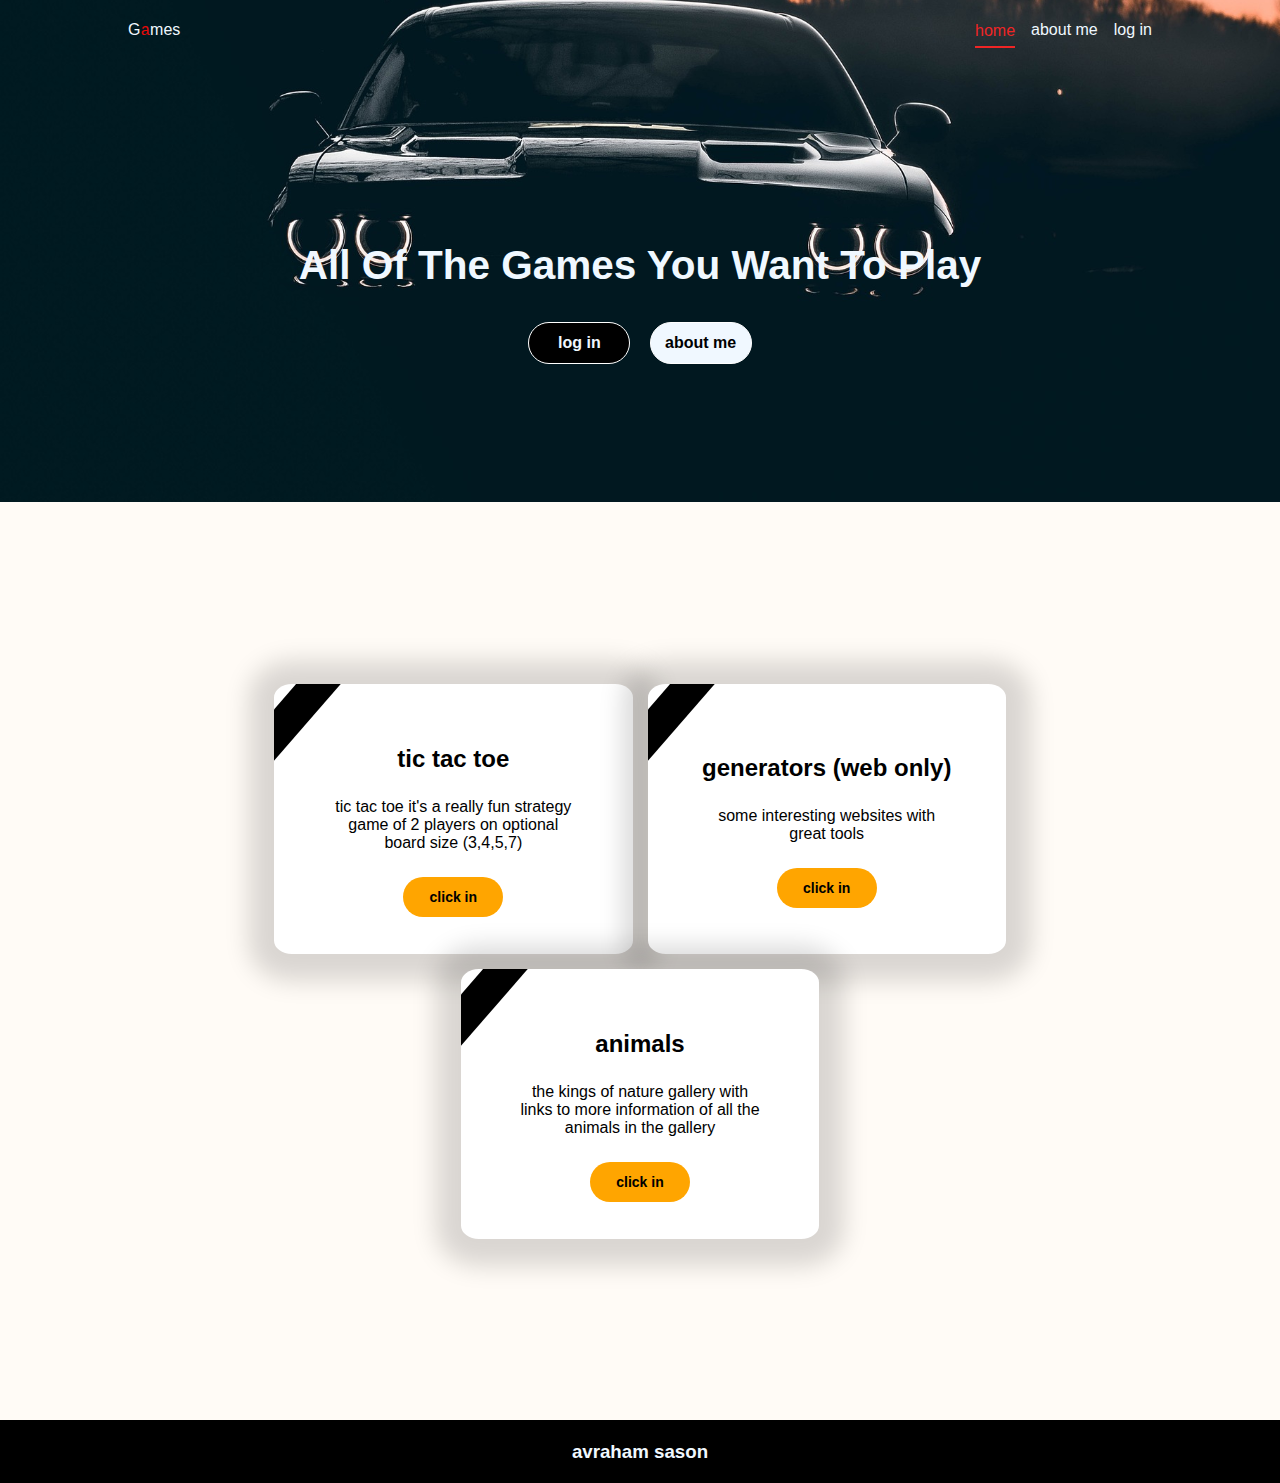
<file: index.html>
<!DOCTYPE html>
<html lang="en">
  <head>
    <meta charset="UTF-8" />
    <meta http-equiv="X-UA-Compatible" content="IE=edge" />
    <meta name="viewport" content="width=device-width, initial-scale=1.0" />
    <title>games avi</title>
    <link rel="stylesheet" href="css/home.css" />
    <link rel="shortcut icon" href="images/aviIcon.JPG" type="image/x-icon">
  </head>
  
  <body style="background-image: url(images/srt.jpg);">
    <div></div>
    <header class="container-floyd">
      <div class="container">
        <div class="logo center">
          <a href="index.html">G<samp id="gameLink">a</samp>mes</a>
        </div>
        <nav class="center">
          <a id="homeLink" href="index.html">home</a>
          <a href="html/about.html">about me</a>
          <a href="html/login.html">log in</a>
        </nav>
      </div>
    </header>
    <div class="strip center container-floyd">
      <div class="container">
        <h2>All Of The Games You Want To Play</h2>
        <div class="center" id="buttonDiv">
          <a class="center" href="html/login.html" id="but1">log in</a>
          <a class="center" href="html/about.html" id="but2">about me</a>
        </div>
      </div>
    </div>
    <main class="container-floyd center">
      <div class="container center">
        <!-- <div class="item center">
          <div class="strech"></div>
          <h2>tic tac toe v1</h2>
          <p>tic tac toe it's a really fun strategy game of 2 players on 3x3 board size</p>
          <a class="center" target="_blank" href="oxo_v1/oxo_v1.html">click in</a>
        </div> -->
        <div class="item center">
          <div class="strech"></div>
          <h2>tic tac toe</h2>
          <p>tic tac toe it's a really fun strategy game of 2 players on optional board size (3,4,5,7)</p>
          <a class="center" target="_blank" href="oxo_v2/index.html">click in</a>
        </div>
        <div class="item center">
          <div class="strech"></div>
          <h2>generators (web only)</h2>
          <p>some interesting websites with great tools </p>
          <a class="center" target="_blank" href="html/generators.html">click in</a>
        </div>
        <div class="item center">
          <div class="strech"></div>
          <h2>animals</h2>
          <p>the kings of nature gallery with links to more information of all the animals in the gallery</p>
          <a class="center" target="_blank" href="html/animals.html">click in</a>
        </div>
      </div>
    </main>
    <footer class="container-floyd center">
      <h3>avraham sason</h3>
    </footer>
  </body>
</html>
</file>
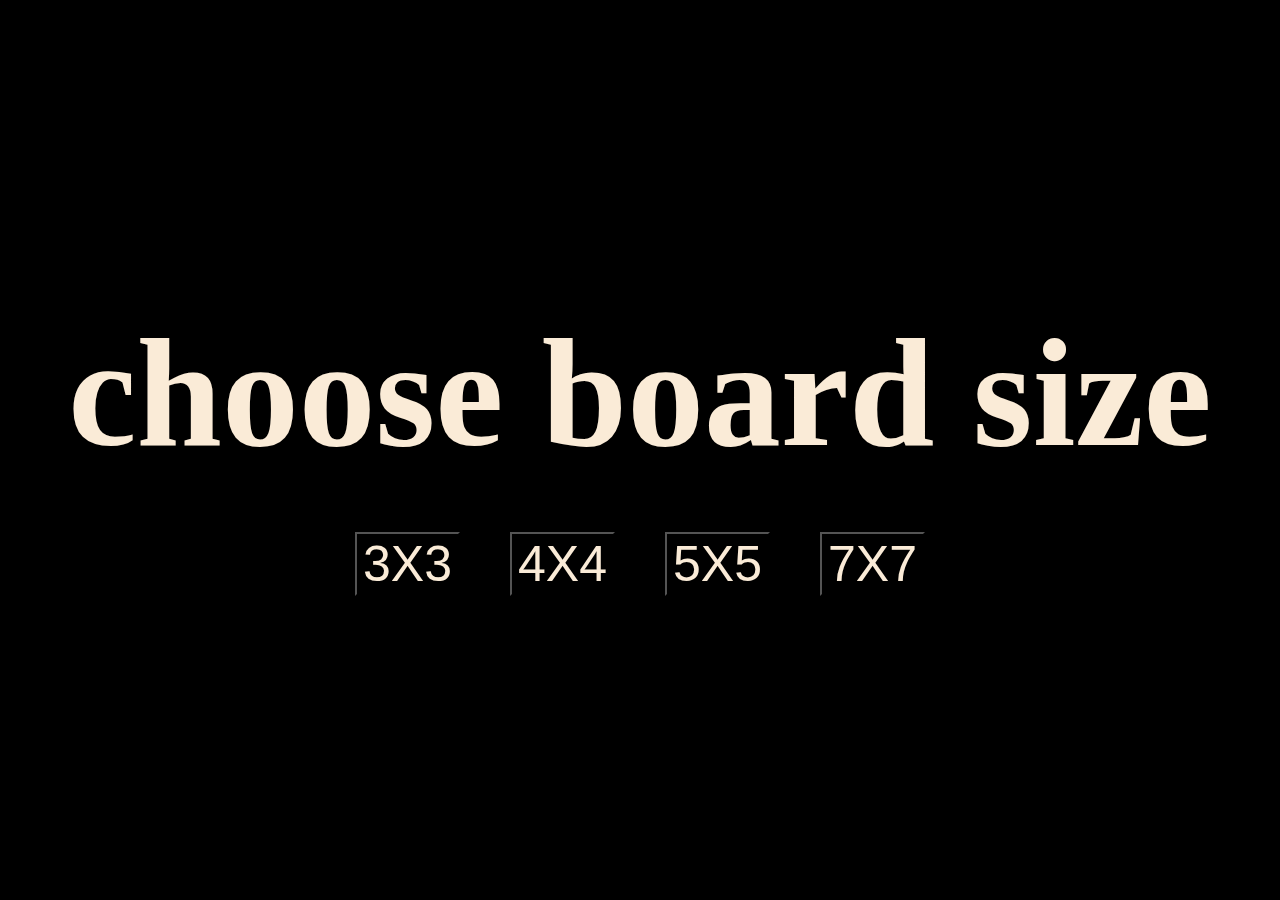
<file: oxo_v2/index.html>
<!DOCTYPE html>
<html lang="en">
<head>
    <meta charset="UTF-8">
    <meta http-equiv="X-UA-Compatible" content="IE=edge">
    <meta name="viewport" content="width=device-width, initial-scale=1.0">
    <title>OXO-v2</title>
    <link rel="shortcut icon" href="../images/icon.JPG" type="image/x-icon">
    <link rel="stylesheet" href="oxo_v_2.css">
</head>
<body>
    <script src="oxo_v_2.js"></script>
    <script src="timer.js"></script>
</body>
</body>
</html>
</file>
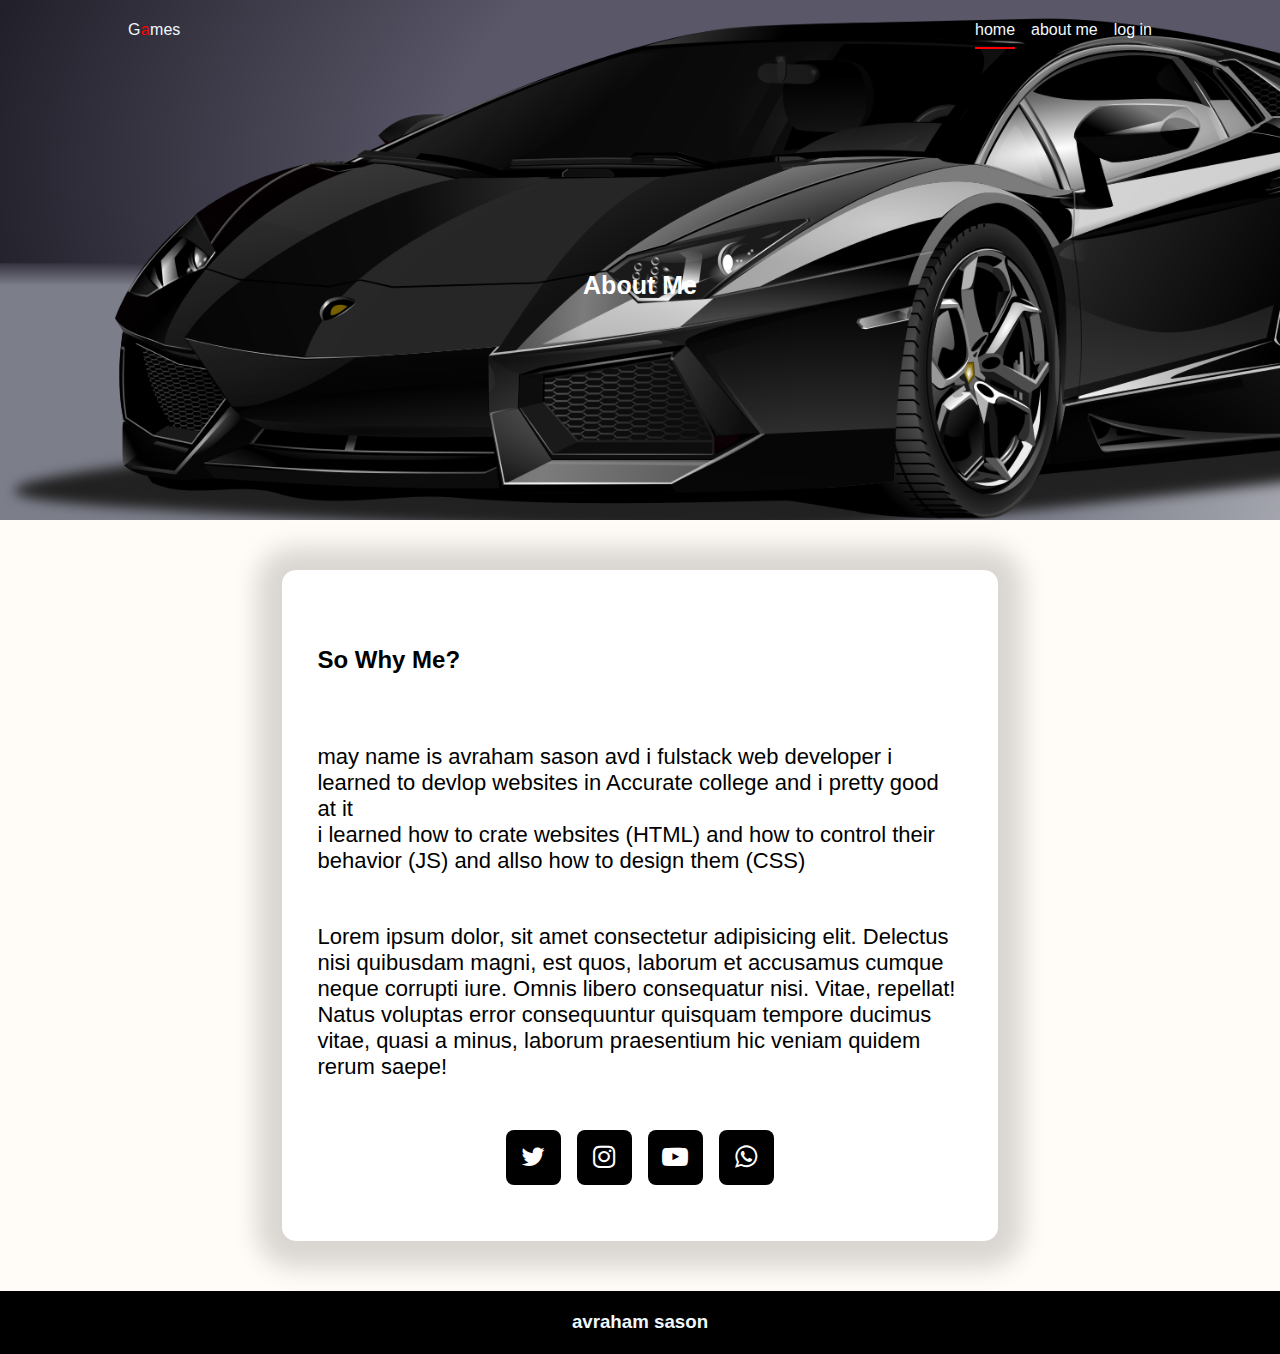
<file: html/about.html>
<!DOCTYPE html>
<html lang="en">
  <head>
    <meta charset="UTF-8" />
    <meta http-equiv="X-UA-Compatible" content="IE=edge" />
    <meta name="viewport" content="width=device-width, initial-scale=1.0" />
    <title>about Me</title>
    <link rel="shortcut icon" href="../images/aviIcon.JPG" type="image/x-icon">
    <link
      rel="stylesheet"
      href="https://cdnjs.cloudflare.com/ajax/libs/font-awesome/4.7.0/css/font-awesome.min.css"
    />
    <link rel="stylesheet" href="../css/about us.css" />
  </head>
  <body style="background-image: url(../images/lambo.png)">
    <header class="container-floyd">
      <div class="container">
        <div class="logo center">
          <a href="../index.html">G<samp id="gameLink">a</samp>mes</a>
        </div>
        <nav class="center">
          <a id="homeLink" href="../index.html">home</a>
          <a href="../html/about.html">about me</a>
          <a href="../html/login.html">log in</a>
        </nav>
      </div>
    </header>
    <div class="strip center container-floyd">
      <div class="container">
        <h2>About Me</h2>
      </div>
    </div>
    <main class="container-floyd center">
      <div class="container center">
        <div class="item center">
          <h2>So Why Me?</h2>
          <span>
            may name is avraham sason avd i fulstack web developer i learned to
            devlop websites in Accurate college and i pretty good at it <br />
            i learned how to crate websites (HTML) and how to control their
            behavior (JS) and allso how to design them (CSS)
          </span>
          <span>
            Lorem ipsum dolor, sit amet consectetur adipisicing elit. Delectus
            nisi quibusdam magni, est quos, laborum et accusamus cumque neque
            corrupti iure. Omnis libero consequatur nisi. Vitae, repellat! Natus
            voluptas error consequuntur quisquam tempore ducimus vitae, quasi a
            minus, laborum praesentium hic veniam quidem rerum saepe!
          </span>
          <div id="logos" class="center">
            <div class="center">
              <a target="_blank" href="https://twitter.com/"><i class="fa fa-twitter" aria-hidden="true"></i></a>
            </div>
            <div class="center">
              <a target="_blank" href="https://www.instagram.com/avrhahm_sason12/"
                ><i class="fa fa-instagram" aria-hidden="true"></i
              ></a>
            </div>
            <div class="center">
              <a target="_blank" href="https://www.youtube.com/"
                ><i class="fa fa-youtube-play" aria-hidden="true"></i
              ></a>
            </div>
            <div class="center">
              <a target="_blank" href="https://web.whatsapp.com/"><i class="fa fa-whatsapp" aria-hidden="true"></i></a>
            </div>
          </div>
        </div>
      </div>
    </main>
    <footer class="container-floyd center">
      <h3>avraham sason</h3>
    </footer>
  </body>
</html>
</file>
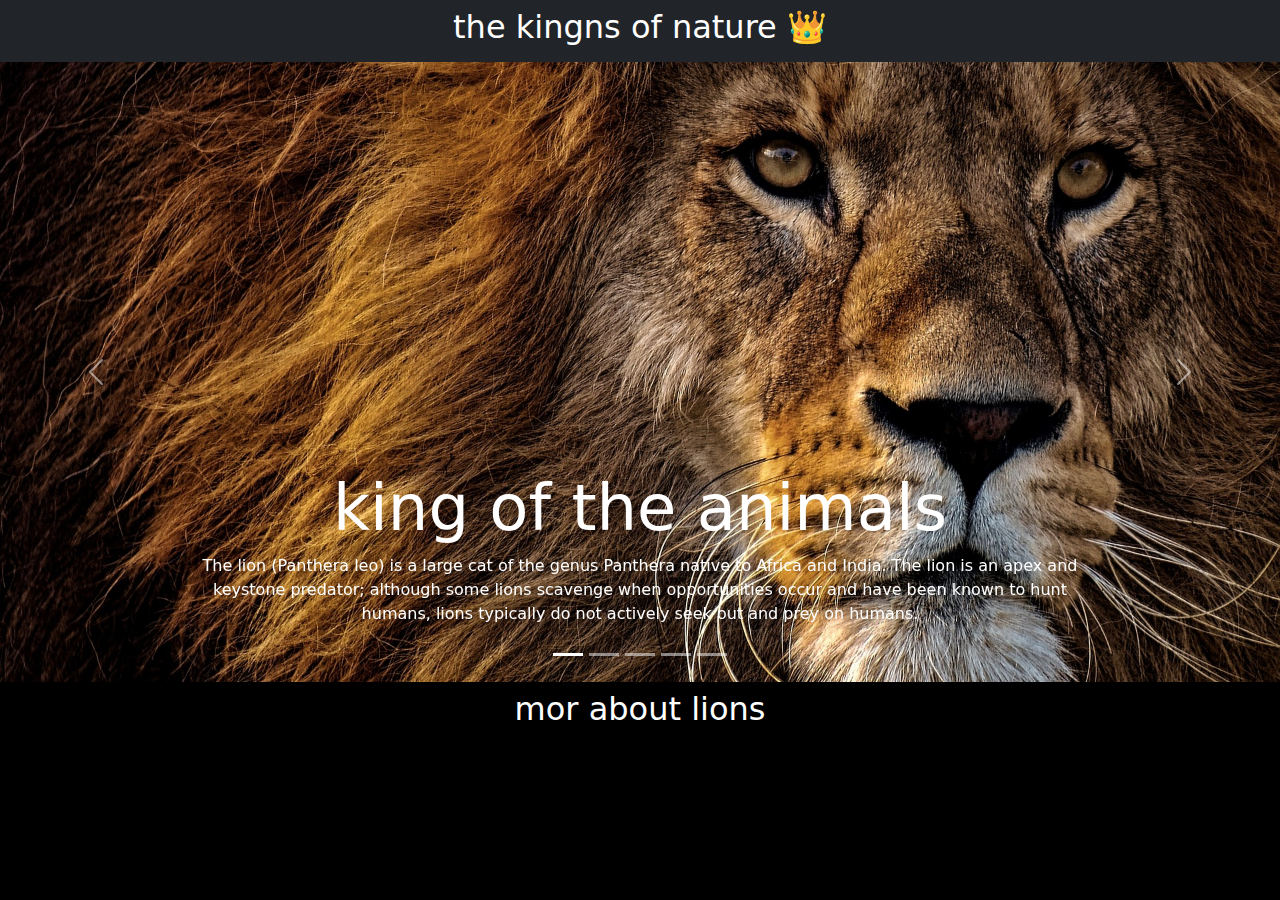
<file: html/animals.html>
<!DOCTYPE html>
<html lang="en">
  <head>
    <meta charset="UTF-8" />
    <meta http-equiv="X-UA-Compatible" content="IE=edge" />
    <meta name="viewport" content="width=device-width, initial-scale=1.0" />
    <title>animals</title>
    <link rel="shortcut icon" href="../images/favicon-32x32.png" type="image/x-icon">
    <link rel="stylesheet" href="../css/bootstrap.min.css" />
    <link
      rel="stylesheet"
      href="https://cdnjs.cloudflare.com/ajax/libs/font-awesome/4.7.0/css/font-awesome.min.css"
    />
    <link rel="stylesheet" href="../css/animals.css" />
  </head>
  <body>
    <header class="container-fluid bg-dark text-white p-2 text-center">
      <div class="container">
        <h2>the kingns of nature 👑</h2>
      </div>
    </header>
    <div class="strip container-fluid bg-info p-0">
      <div id="carouselExampleCaptions" class="carousel slide">
        <div class="carousel-indicators">
          <button
            type="button"
            data-bs-target="#carouselExampleCaptions"
            data-bs-slide-to="0"
            class="active"
            aria-current="true"
            aria-label="Slide 1"
          ></button>
          <button
            type="button"
            data-bs-target="#carouselExampleCaptions"
            data-bs-slide-to="1"
            aria-label="Slide 2"
          ></button>
          <button
            type="button"
            data-bs-target="#carouselExampleCaptions"
            data-bs-slide-to="2"
            aria-label="Slide 3"
          ></button>
          <button
            type="button"
            data-bs-target="#carouselExampleCaptions"
            data-bs-slide-to="3"
            aria-label="Slide 4"
          ></button>
          <button
            type="button"
            data-bs-target="#carouselExampleCaptions"
            data-bs-slide-to="4"
            aria-label="Slide 5"
          ></button>
        </div>
        <div class="carousel-inner">
          <div class="carousel-item active">
            <div
              class="carousel-bg"
              style="background-image: url(../images/lione.jpg)"
            ></div>
            <div class="carousel-caption d-none d-md-block">
              <h5>king of the animals</h5>
              <p>
                The lion (Panthera leo) is a large cat of the genus Panthera
                native to Africa and India. The lion is an apex and keystone
                predator; although some lions scavenge when opportunities occur
                and have been known to hunt humans, lions typically do not
                actively seek out and prey on humans.
              </p>
            </div>
          </div>
          <div class="carousel-item">
            <div
              class="carousel-bg"
              style="background-image: url(../images/eagle.jpg)"
            ></div>
            <div class="carousel-caption d-none d-md-block">
              <h5>king of the skys</h5>
              <p>
                eagle is the common name for many large birds of prey of the
                family Accipitridae. Eagles belong to several groups of genera,
                some of which are closely related. Most of the 68 species of
                eagles are from Eurasia and Africa.
              </p>
            </div>
          </div>
          <div class="carousel-item">
            <div
              class="carousel-bg"
              style="background-image: url(../images/tiger.jpg)"
            ></div>
            <div class="carousel-caption d-none d-md-block">
              <h5>king of the jungle</h5>
              <p>
                The tiger (Panthera tigris) is the largest living cat species
                and a member of the genus Panthera. It is most recognisable for
                its dark vertical stripes on orange fur with a white underside.
                An apex predator, it primarily preys on ungulates, such as deer
                and wild boar.
              </p>
            </div>
          </div>
          <div class="carousel-item">
            <div
              class="carousel-bg text-black"
              style="background-image: url(../images/snow_baer.jpg)"
            ></div>
            <div class="carousel-caption d-none d-md-block text-black">
              <h5>king of the snow</h5>
              <p>
                The snow bear (Ursus maritimus) is a hypercarnivorous species of
                bear. Its native range lies largely within the Arctic Circle,
                encompassing the Arctic Ocean and its surrounding seas and
                landmasses, which includes the northernmost regions of North
                America and Eurasia.
              </p>
            </div>
          </div>
          <div class="carousel-item">
            <div
              class="carousel-bg"
              style="background-image: url(../images/shark.jpg)"
            ></div>
            <div class="carousel-caption d-none d-md-block">
              <h5>king of the sea</h5>
              <p>
                sharks are a group of elasmobranch fish characterized by a
                cartilaginous skeleton, five to seven gill slits on the sides of
                the head, and pectoral fins that are not fused to the head.
                Modern sharks are classified within the clade Selachimorpha (or
                Selachii) and are the sister group to the Batoidea
              </p>
            </div>
          </div>
        </div>
        <button
          id="prev_but"
          class="carousel-control-prev"
          type="button"
          data-bs-target="#carouselExampleCaptions"
          data-bs-slide="prev"
        >
          <span class="carousel-control-prev-icon" aria-hidden="true"></span>
          <span class="visually-hidden">Previous</span>
        </button>
        <button
          id="next_but"
          class="carousel-control-next"
          type="button"
          data-bs-target="#carouselExampleCaptions"
          data-bs-slide="next"
        >
          <span class="carousel-control-next-icon" aria-hidden="true"></span>
          <span class="visually-hidden">Next</span>
        </button>
      </div>
    </div>
    <footer class="container-fluid p-2 d-flex justify-content-center">
      <div class="d-flex justify-content-center">
        <h2><a target="_blank" id="a1" href=""></a></h2>
      </div>
    </footer>
    <script
      src="https://cdn.jsdelivr.net/npm/bootstrap@5.3.0-alpha3/dist/js/bootstrap.bundle.min.js"
      integrity="sha384-ENjdO4Dr2bkBIFxQpeoTz1HIcje39Wm4jDKdf19U8gI4ddQ3GYNS7NTKfAdVQSZe"
      crossorigin="anonymous"
    ></script>
    <script src="../js/animals.js"></script>
  </body>
</html>
</file>
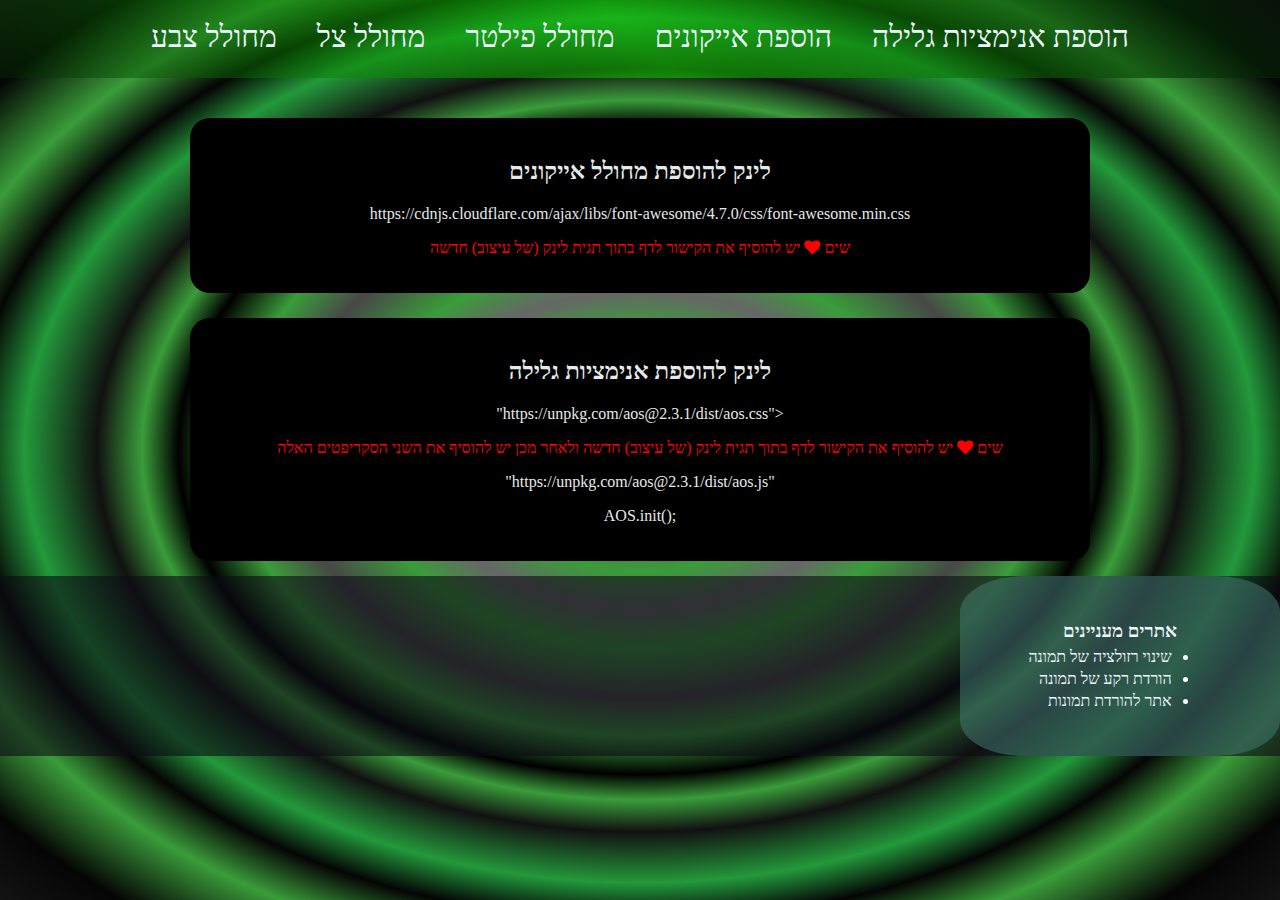
<file: html/generators.html>
<!DOCTYPE html>
<html lang="en">
<head>
    <meta charset="UTF-8">
    <meta http-equiv="X-UA-Compatible" content="IE=edge">
    <meta name="viewport" content="width=device-width, initial-scale=1.0">
    <title>מחוללים</title>
    <link rel="stylesheet" href="https://cdnjs.cloudflare.com/ajax/libs/font-awesome/4.7.0/css/font-awesome.min.css">
    <link rel="stylesheet" href="https://unpkg.com/aos@2.3.1/dist/aos.css">
    <link rel="stylesheet" href="../css/generators.css" /> 
    <link rel="shortcut icon" href="../images/aviIcon.JPG" type="image/x-icon">
  </head>
  <body>
    <header class="container-floyd center">
      <div>
        <nav>
          <a
            target="_blank"
            href="https://www.cssmatic.com/gradient-generator#'\-moz\-linear\-gradient\%28left\%2C\
            %20rgba\%28248\%2C80\%2C50\%2C1\%29\%200\%25\%2C\%20rgba\%28241\%2C111\%2C92\%2C1\%29\%2050\
            %25\%2C\%20rgba\%28246\%2C41\%2C12\%2C1\%29\%2051\%25\%2C\%20rgba\%28240\%2C47\%2C23\%2C1\%29\
            %2071\%25\%2C\%20rgba\%28231\%2C56\%2C39\%2C1\%29\%20100\%25\%29\%3B'"
            >מחולל צבע</a
          >
          <a
            target="_blank"
            href="https://html-css-js.com/css/generator/text-shadow/"
            >מחולל צל</a
          >
          <a target="_blank" href="https://angrytools.com/css-generator/filter/"
            >מחולל פילטר</a
          >
          <a target="_blank" href="https://fontawesome.com/v4/icons/"
          >הוספת אייקונים</a>
          <a target="_blank" href="https://michalsnik.github.io/aos/"
          >הוספת אנימציות גלילה</a>
        </nav>
      </div>
    </header>
    <main class="container-floyd center">
      <div class="container">
        <div class="box"data-aos="fade-right" data-aos-duration="1500">
          <h2>לינק להוספת מחולל אייקונים</h2>
          <p>https://cdnjs.cloudflare.com/ajax/libs/font-awesome/4.7.0/css/font-awesome.min.css
          </p>
          <p>שים <i class="fa fa-heart" aria-hidden="true"></i> יש להוסיף את הקישור לדף בתוך תגית לינק (של עיצוב) חדשה </p>
        </div>
        <div class="box" data-aos="fade-left" data-aos-duration="1500">
          <h2>לינק להוספת אנימציות גלילה</h2>
          <p>"https://unpkg.com/aos@2.3.1/dist/aos.css"></p>
          <p>שים <i class="fa fa-heart" aria-hidden="true"></i> יש להוסיף את הקישור לדף בתוך תגית לינק (של עיצוב) חדשה ולאחר מכן יש להוסיף את השני הסקריפטים האלה</p>
          <p>"https://unpkg.com/aos@2.3.1/dist/aos.js"</p>
          <p>AOS.init();</p>
        </div>
      </div>
      </main>
      <footer class="container-floyd">
        <div class="box center">
          <h3>אתרים מעניינים</h3>
          <ul>
            <li>  
              <a target="_blank" href="https://www.freephototool.com/">שינוי רזולציה של תמונה</a></li>
            <li>
              <a target="_blank" href="https://magicstudio.com/backgrounderaser/editor">הורדת רקע של תמונה</a> </li>
            <li>
              <a target="_blank" href="https://pixabay.com/">אתר להורדת תמונות </a></li>
          </ul>
        </div>
      </footer>
      <script src="https://unpkg.com/aos@2.3.1/dist/aos.js"></script>
      <script>AOS.init();</script>
  </body>
</html>
</file>
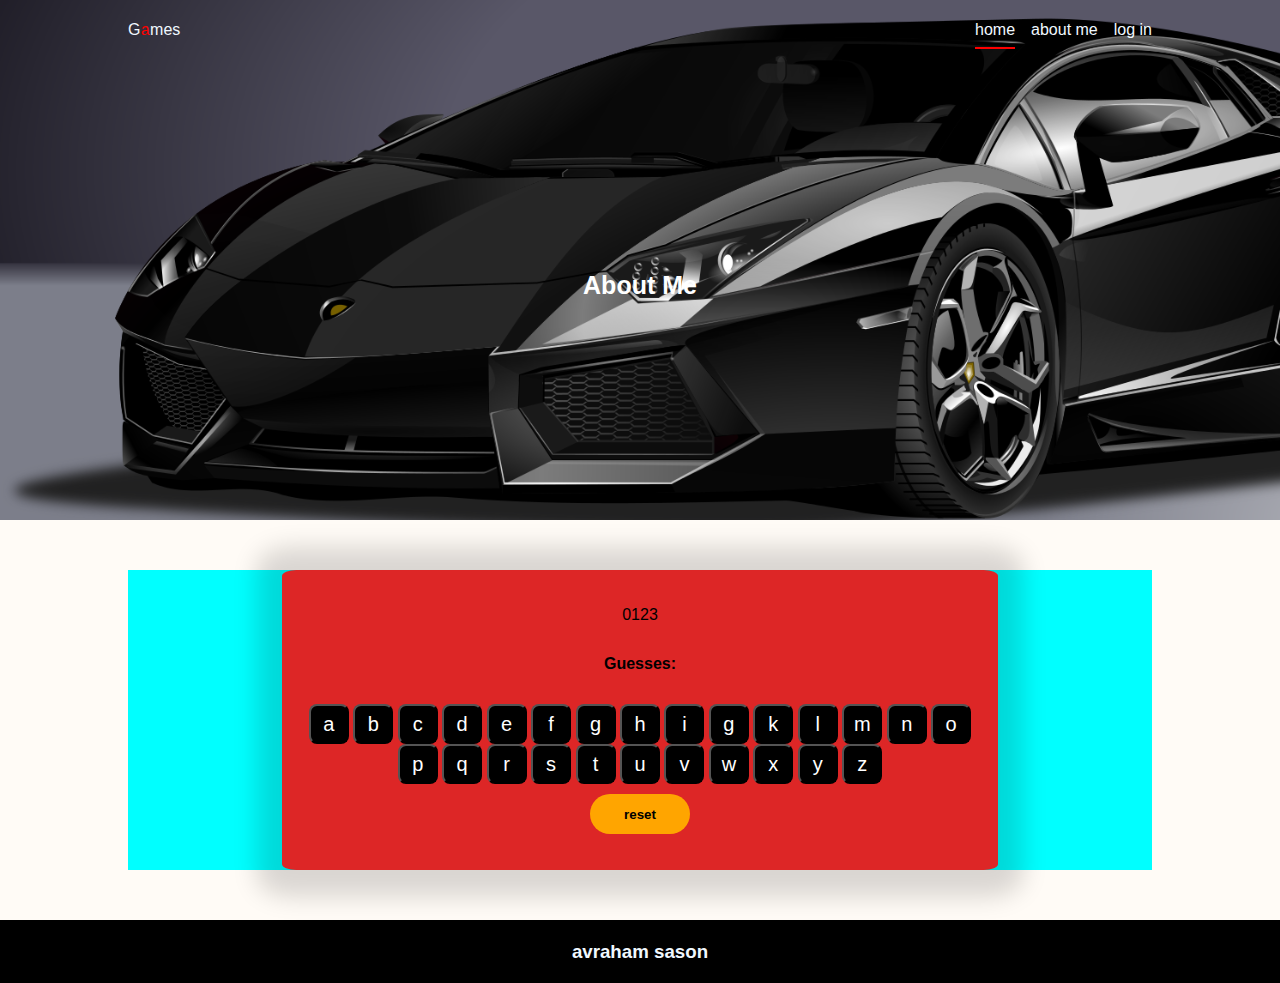
<file: html/guess.html>
<!DOCTYPE html>
<html lang="en">
<head>
    <meta charset="UTF-8">
    <meta http-equiv="X-UA-Compatible" content="IE=edge">
    <meta name="viewport" content="width=device-width, initial-scale=1.0">
    <link rel="shortcut icon" href="../images/aviIcon.JPG" type="image/x-icon">
    <title>guess</title>
    <link rel="stylesheet" href="../css/guess.css">
    <script defer src="../js/guess.js"></script>
</head>
<body style="background-image: url(../images/lambo.png)">
    <header class="container-floyd">
      <div class="container">
        <div class="logo center">
          <a href="../index.html">G<samp id="gameLink">a</samp>mes</a>
        </div>
        <nav class="center">
          <a id="homeLink" href="../index.html">home</a>
          <a href="../html/about.html">about me</a>
          <a href="../html/login.html">log in</a>
        </nav>
      </div>
    </header>
    <div class="strip center container-floyd">
      <div class="container">
        <h2>About Me</h2>
      </div>
    </div>
    <main class="container-floyd center">
      <div class="container center">
        <div class="item center">
            <div id="result">
                
            </div>
            <h4 >Guesses: <samp id="guessH4"></samp> </h4>
            <div>
                <button class="keywordB">a</button>
                <button class="keywordB">b</button>
                <button class="keywordB">c</button>
                <button class="keywordB">d</button>
                <button class="keywordB">e</button>
                <button class="keywordB">f</button>
                <button class="keywordB">g</button>
                <button class="keywordB">h</button>
                <button class="keywordB">i</button>
                <button class="keywordB">g</button>
                <button class="keywordB">k</button>
                <button class="keywordB">l</button>
                <button class="keywordB">m</button>
                <button class="keywordB">n</button>
                <button class="keywordB">o</button>
                <button class="keywordB">p</button>
                <button class="keywordB">q</button>
                <button class="keywordB">r</button>
                <button class="keywordB">s</button>
                <button class="keywordB">t</button>
                <button class="keywordB">u</button>
                <button class="keywordB">v</button>
                <button class="keywordB">w</button>
                <button class="keywordB">x</button>
                <button class="keywordB">y</button>
                <button class="keywordB">z</button>
            </div>
            <button id="resetB">reset</button>
        </div>
      </div>
    </main>
    <footer class="container-floyd center">
      <h3>avraham sason</h3>
    </footer>
  </body>
</html>
</file>
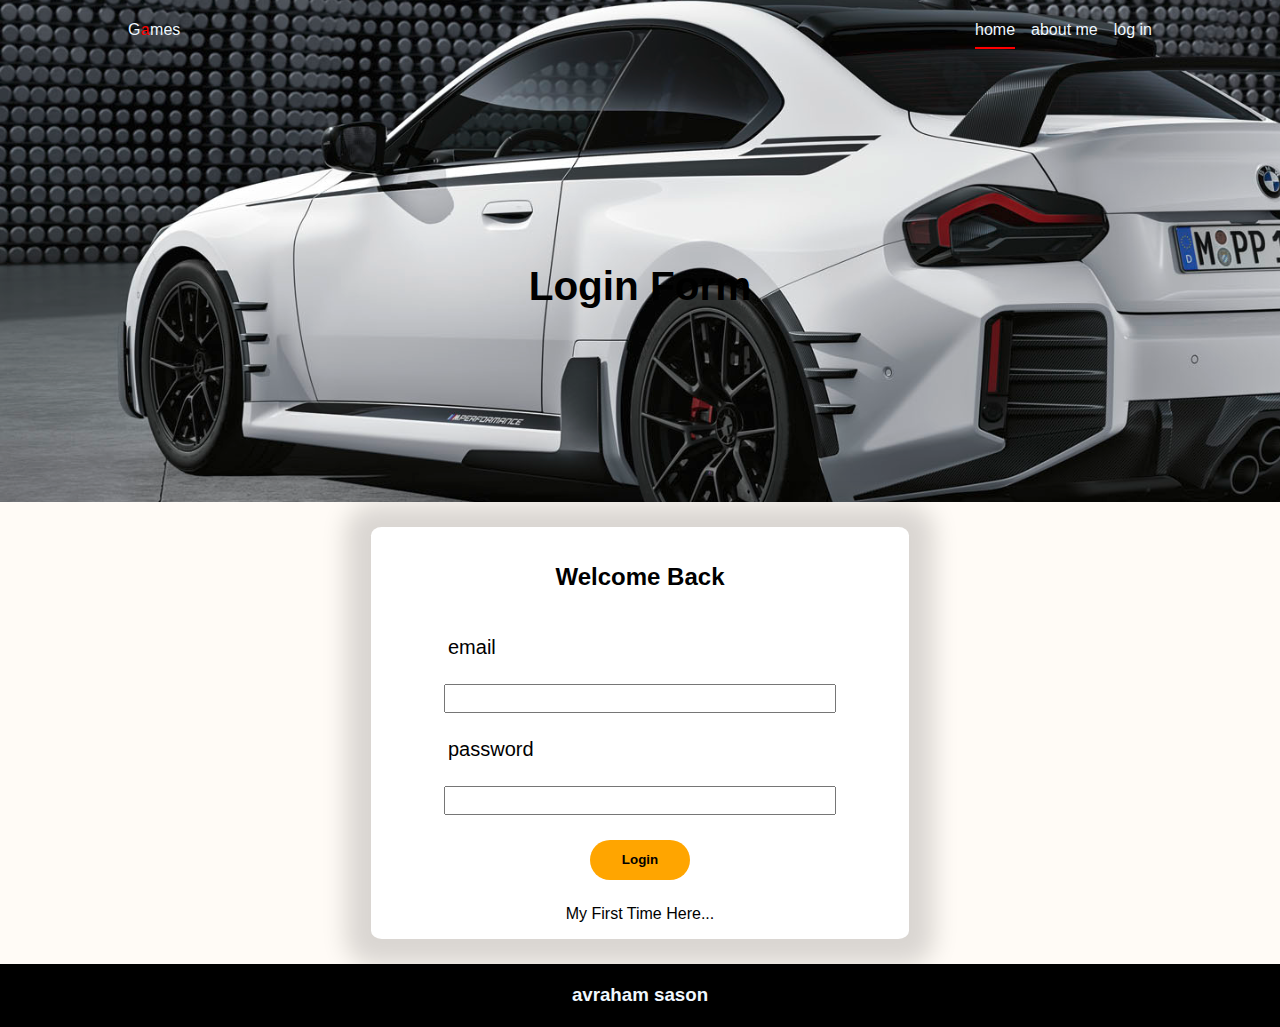
<file: html/login.html>
<!DOCTYPE html>
<html lang="en">
<head>
    <meta charset="UTF-8">
    <meta http-equiv="X-UA-Compatible" content="IE=edge">
    <meta name="viewport" content="width=device-width, initial-scale=1.0">
    <title>log in</title>
    <link rel="shortcut icon" href="../images/aviIcon.JPG" type="image/x-icon">
    <link rel="stylesheet" href="../css/login.css">
</head>
<body style="background-image: url(../images/bmwm2.jpg);">
      <header class="container-floyd">
        <div class="container">
          <div class="logo center">
            <a href="../index.html">G<samp id="gameLink">a</samp>mes</a>
          </div>
          <nav class="center">
            <a id="homeLink" href="../index.html">home</a>
            <a href="../html/about.html">about me</a>
            <a href="../html/login.html">log in</a>
          </nav>
        </div>
      </header>
      <div class="strip center container-floyd">
        <div class="container">
          <h2>Login Form</h2>
        </div>
      </div>
    <main class="container-floyd center">
        <form class="center" action="../index.html">
            <h2> Welcome Back</h2>
            <!-- <div> -->
                <label for="email">email</label>
                <input type="email">
            <!-- </div>
            <div> -->
                <label for="password">password</label>
                <input type="password">
            <!-- </div> -->
            <button>Login</button>
            <a href="../html/login.html">My First Time Here...</a>
        </form>
    </main>
    <footer class="container-floyd center">
      <h3>avraham sason</h3>
    </footer>
  </body>
</html>
</file>
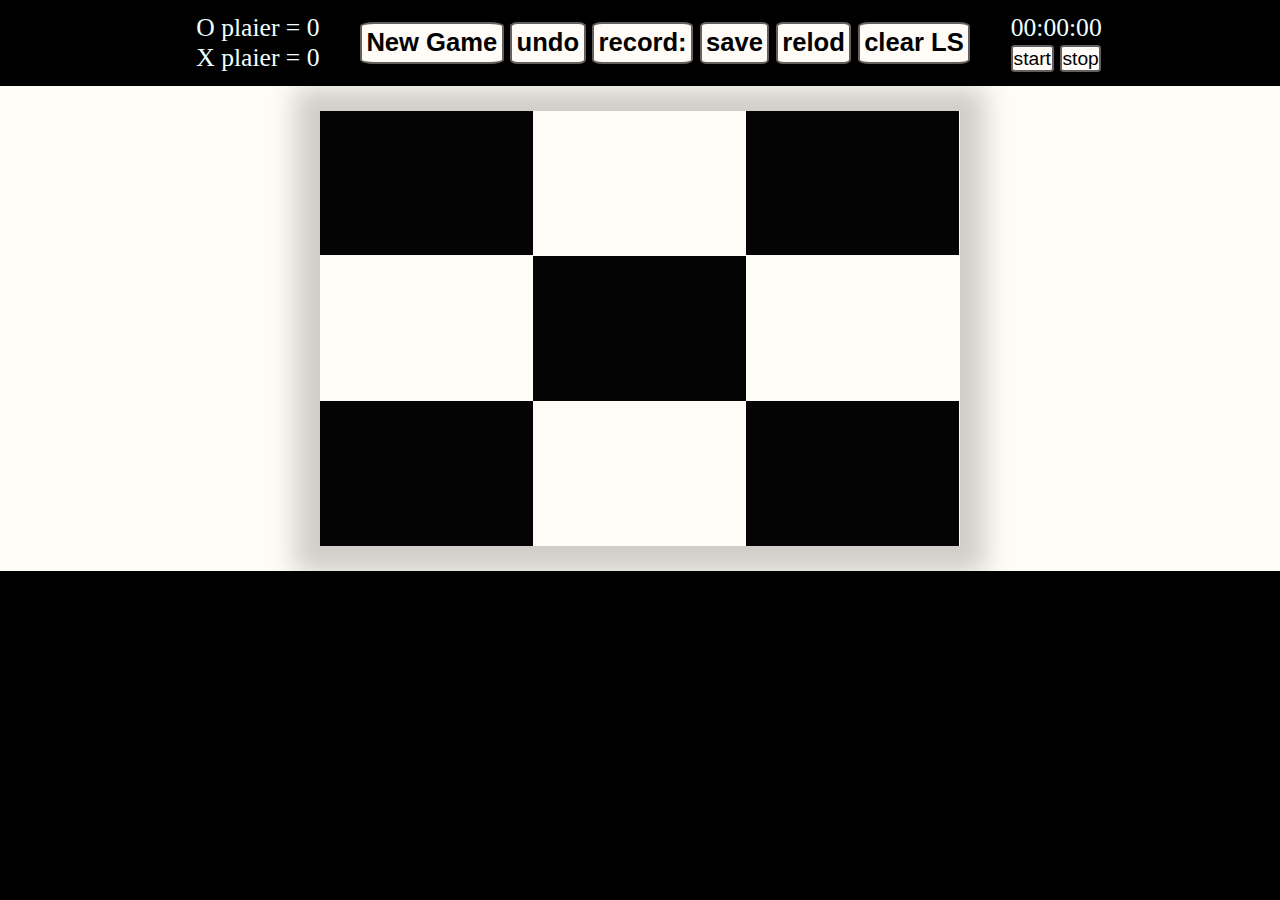
<file: oxo_v1/oxo_v1.html>
<!DOCTYPE html>
<html lang="en">
<head>
    <meta charset="UTF-8">
    <meta http-equiv="X-UA-Compatible" content="IE=edge">
    <meta name="viewport" content="width=device-width, initial-scale=1.0">
    <title>oxo-v1</title>
    <link rel="stylesheet" href="oxo_v_1.css">
    <link rel="shortcut icon" href="../images/icon.JPG" type="image/x-icon">
    <script defer src="../oxo_v1/oxo_v1.js" ></script>
    <script defer src="../oxo_v1/timer.js"></script>
</head>
<body>
    <div class="hed container-floyd center">
        <div id="result" class="center">
            <div>O plaier = <span id="Oresult"></span></div>
            <div>X plaier = <span id="Xresult"></span> </div>
        </div>
        <nav class="container center">
            <button id="ristart"><b>New Game</b></button>
            <button id="undo"><b>undo</b></button>
            <button id="record"><b>record: <span id="spanRecord"></span></b></button>
            <button id="save"><b>save</b></button>
            <button id="relod"><b>relod</b></button>
            <button id="clear"><b>clear LS</b></button>
        </nav>
        <div class="timer container center ">
            <div class="s center">
                <span id="over">00</span>:
                <span id="minute">00</span>:
                <span id="secense">00</span>
            </div>
            <div class="b center">
                <button id="startbtu">start</button>
                <button id="stopbtu">stop</button>
            </div>
            
        </div>
    </div>
    <main>
        <div class="container-floyd center">
            <div class="container">
                <button class="playBut butA center" id="button1"></button>
                <button class="playBut butB center" id="button2"></button>
                <button class="playBut butA center" id="button3"></button>
                <button class="playBut butB center" id="button4"></button>
                <button class="playBut butA center" id="button5"></button>
                <button class="playBut butB center" id="button6"></button>
                <button class="playBut butA center" id="button7"></button>
                <button class="playBut butB center" id="button8"></button>
                <button class="playBut butA center" id="button9"></button>
        </div>
    </div>
</main>
<footer class="container-fluid">

</footer>
</body>
</html>
</file>
<file: css/home.css>
body{
    margin: 0 auto;
    background-size: cover;
    /* ליגלול את התמונכה יפה  */
    background-position: bottom;
    background-position-y: -250px; 
    background-position-x: center; 
    background-attachment: fixed;
    font-family: 'Poppins', sans-serif;
}
.hed{
    height: 80vh;
    flex-direction: column;
}
.hed img{
    width: 100%;
    height: 100%;

}
.container-floyd{
    width: 100%;
    display: flex;
    text-align: center;
    align-items: center;
    justify-content:center;
}
.container{
    width: 80%;
    min-height: 20%;
    justify-content: space-between;
}
.center{
    display: flex;
    text-align: center;
    align-items: center;
    justify-content:center;
}
header .container{
    height: 80px;
    display: flex;
    text-align: center;
    align-items: center;
    justify-content:space-between;
    margin-top: -10px;
}
header .container nav {
    gap: 16px;
}
header .container a{
    text-decoration: none;
    color: aliceblue;
    font-size: 16px;
    display: block;
}
#gameLink{
    color: rgb(233, 9, 9);
}
#homeLink{
    margin-top: 10px;
    color: rgb(239, 37, 37);
}
#homeLink::after{
    content: "";
    display: block;
    height: 2px;
    width: 100%;
    margin:6px auto 0px auto;
    background-color: rgb(239, 37, 37);
}
.strip{
    color: aliceblue;
    min-height: 48vh;
    font-size: 3vh;
    position: sticky;
}

#buttonDiv{
    gap: 1.5vw;
}
#buttonDiv a{
    font-weight: bold;
    text-decoration: none;
    font-size: 16px;
    width: 100px;
    height: 40px;
    border-radius: 40px 40px 40px 40px;
}
#but1{
    background-color: black;
    color: aliceblue;
    border: 1px solid white;
}
#but1:hover{
    background-color: rgb(255, 255, 255);
    color: rgb(0, 0, 0);
    transition: 0.3s;

}
#but2{
    background-color: aliceblue;
    color: black;
    border: 1px solid rgb(255, 255, 255);
}
#but2:hover{
    background-color: rgb(0, 0, 0);
    color: aliceblue;
    transition: 0.3s;

}
main{
    background-color: rgb(255, 251, 246);
    height: 102vh;
    
}
main .container{
    flex-wrap: wrap;
    gap: 15px;
    
}
.item{
    width: 35%;
    height:30vh ;
    background-color: rgb(255, 255, 255);
    border-radius: 5%;
    flex-direction: column;
    box-shadow: 0px 2px 25px 25px rgba(0,0,0,0.15);
    position: relative;
    gap: 25px;
    overflow: hidden;
    transition: 0.3s;

}
.item:hover{
    box-shadow:0px 2px 25px 25px rgba(0,0,0,0.10);
    transition: 0.3s;

    
}
.item::before{
    content: "";
    position: absolute;
    background-color: rgb(0, 0, 0);
    transform: skew(47deg, -49deg);
    width: 25%;
    height: 2.5vh;
    top: 5px;
    left: -15px;    
    margin: 0 auto;
}
.item p{
    width: 70%;
    margin: 0;
}
.item h2{
    margin: 0;
}
.item a{
    background-color: orange;
    height: 40px;
    width: 100px;
    border-radius: 40px 40px 40px 40px;
    border: 0px solid black;
    font-weight: bold;
    font-size: 14px;
    color: black;
    text-decoration: none;
    
}
.item a:hover{
    background-color: black;
    color: white;
    transition: 0.3s;
}

footer{
    background-color: black;
    color: aliceblue;
    height: 7vh;
}
@media screen and (max-width: 950px){
    main{
        height: fit-content;
        padding: 25px 0px;
    }
    main .container{
        flex-direction: column;
        height: fit-content;
    }
    main .item{
        width: 70%;
        height: fit-content;
        padding: 4% 0px;
    }
}
@media screen and (max-width: 700px){
    main .container{
    flex-direction: column;
    height: fit-content;
    }

    main .item{
        width: 100%;
        height: fit-content;
        padding-bottom: 2;
    }
    .strip .container h2{
        font-size: 20px;
    }
    
}

@media screen and (max-width: 500px){
    body{
        background-position-x: -500px;
    }
}
@media screen and (max-width: 310px){
    header .container a{
        font-size: 10px;
    }
    body{
        background-position-x: -700px;
    }
}
</file>
<file: oxo_v2/oxo_v_2.css>
.container-floyd{
    width: 100%;
    max-height: 100%;
}
#div2{
    background-color: bisque;
}
.container{
    width: 59%;
}
.center{
    display: flex;
    align-items: center;
    justify-content: center;
    text-align: center;
}
body{
    margin: 0 auto;
    width: 100vw;
    height: 100vh ;
    background-color: rgb(0, 0, 0);
}
#msgH{
    background-color: rgb(0, 0, 0);
    width: 100vw;
    height: 100vh;
    position: absolute;
    display: flex;
    flex-direction: column;
    gap: 50px;

}
#msgH>h2,#msgH>div{
    width: fit-content;
    height: fit-content;
}
#msgH>div {
    display: flex;
    gap: 50px;
    flex-wrap: wrap;
    justify-content: space-around;
}
#msgH h2{
    margin: 0;
    font-size: 12vw;
    color: antiquewhite;
    text-align: center;
}
#msgH div button{
    font-size: 50px;
    background-color: black;
    color: antiquewhite; 
}
.hed{
    background-color: black;
    color: azure;
    gap: 1vw;
    padding: 1vh;
}

.hed>nav{
    width: 50%;
    gap: 0.5vw;
    flex-wrap: wrap;
    padding: 1vw;
}
.hed button:hover{
    background-color: orange;
    transition: 0.3s;
}
nav button{
    width: fit-content;
    height: fit-content;
    background-color: rgb(255, 251, 246);
    border: 2px white solid;
    font-size: 2vw;
    border-radius: 10%;
    padding: 0.7%;
    
}
#result{
    flex-direction: column;
    width: fit-content; 
    font-size: 2vw;
   
}
.timer{
    width:fit-content;
    flex-direction: column;
    gap: 2px;
}
.timer .s{
    width: fit-content;
    font-size: 2vw;
}
.timer .b{
    height: fit-content;
    width: fit-content;
    gap: 0.5vw;
}
.timer button{
    width: 49%;
    height: 49%;
    background-color: rgb(255, 251, 246);
    border: 2px white solid;
    font-size: 1.5vw;
    border-radius: 10%;
    padding: 0.7%;
    display: flex;
    justify-content: center;
}

main{
    background-color: rgb(255, 251, 246);
}
main .container{
    width: 50%;
    height: 34vw;
    display: flex;
    flex-wrap: wrap;
    margin: 25px 0;
    box-shadow: 0px 2px 25px 25px rgba(0, 0, 0, 0.233);
}
.playBut{
    border: 0;
    transition: 0.3s;
}
.playBut:hover{
    background-color: orange;
    transition: 0.3s;
}
.butA{
    background-color: rgb(4, 4, 4);
    color: rgb(255, 255, 255);

}
.butB{ 
    background-color: rgb(255, 251, 246);
    color: rgb(0, 0, 0);
}

#msg{
    display: none;
}

@media screen and (max-width:920px){
    .timer button{
        font-size: 2vw;
    }
    .timer .s span{
        font-size: 2.5vw;
    }
}
@media screen and (max-width:700px){
    #result{
        font-size:4vw ;
    }
    .timer .s span{
        font-size: 4vw
    }
    .timer button{
        font-size:2.5vw ;
    }
    nav button{
        font-size: 3.5vw;
    }
    #msgH>div {
        padding: 0 30px;
    }

}   
@media screen and (max-width:100px){
    .hed{
        gap: 2px;
    }
    .hed nav{
        gap: 2px;
    }
    nav button{
        width: 30px;
        height: 25px;
        font-size: 6px;
    }
    .timer{
        font-size: 8px;
        width: 35px;
    }
    #result{
        font-size: 6px;
        width: 35px;
        
    }


}
</file>
<file: css/about us.css>
body{
    margin: 0 auto;
    background-attachment: fixed;

    background-size: cover;
    background-position-y: -300px ; 
    font-family: 'Poppins', sans-serif;
}
.hed{
    height: 80vh;
    flex-direction: column;
}
.hed img{
    width: 100%;
    height: 100%;

}

.container-floyd{
    width: 100%;
    display: flex;
    text-align: center;
    align-items: center;
    justify-content:center;
}
.container{
    width: 80%;
    min-height: 20%;
    justify-content: space-between;
}
.center{
    display: flex;
    text-align: center;
    align-items: center;
    justify-content:center;
}
header .container{
    height: 80px;
    display: flex;
    text-align: center;
    align-items: center;
    justify-content:space-between;
    margin-top: -10px;
}
header .container nav {
    gap: 16px;
}
header .container a{
    text-decoration: none;
    color: aliceblue;
    font-size: 16px;
    display: block;
}
#gameLink{
    color: rgb(255, 0, 0);
}
#homeLink{
    margin-top: 10px;
}
#homeLink::after{
    content: "";
    display: block;
    height: 2px;
    width: 100%;
    margin:8px auto 0px auto;
    background-color: rgb(255, 0, 0);
}
.strip{
    color: rgb(255, 255, 255);
    height: 50vh;
    font-size: 3vh;
    position: sticky;
}
.strip h2{
    font-size: 25px;
}
main{
    background-color: rgb(255, 251, 246);
    height: fit-content;
    padding: 50px 0;
    
}
main .container{
    flex-wrap: wrap;
    /* gap: 15px;     */
}
.item{
    box-sizing: border-box;
    gap: 50px; 
    width: 70%;
    height:fit-content ;
    padding: 56px 0;
    background-color: rgb(255, 255, 255);
    border-radius: 2%;
    flex-direction: column;
    box-shadow: 0px 2px 25px 25px rgba(0,0,0,0.15);
}
.item:hover{
    box-shadow:0px 2px 25px 25px rgba(0,0,0,0.10);
}
.item h2{
    width: 90%;
    text-align: left;
    font-weight: 900;
}
.item span{
    width: 90%;
    font-size: 22px;
    text-align: left;
}
#logos{
    width: 90%;
    height: 6vh;
    gap: 16px;
    height: 10%;
}
#logos div{
    background-color: black;
    width: 55px;
    height: 55px;
    /* padding: 10px; */
    font-size: 26px;
    border-radius: 8px 8px 8px 8px;
    transition: 0.3s;
}
#logos div:hover{
    width: 35px;
    height: 35px;
    padding: 8px 5px;
    transition: 0.3s;
    font-size: 30px;
}
#logos div a{
    color: white;
}
#logos div a:hover{
    color: rgb(255, 0, 0);
}

footer{
    background-color: black;
    color: aliceblue;
    height: 7vh;
}
@media screen and (max-width: 700px){
    body{
        background-position-x: -500px ;

    }
    main .item{
        width: 80vw;
    }
    #logos div{
        width: 40px;
        height: 40px;
    }
    
}
@media screen and (max-width: 505px){
    body{
        background-position-y: -200px ;

    }
    .item span{
        font-size: 12px;
    }
    #logos div{
        width: 35px;
        height: 35px;
    }
}
@media screen and (max-width: 321px){

    header .container a{
        font-size: 10px;
    }
    #logos{
        gap: 8px;
    }
   
}
</file>
<file: css/animals.css>
.carousel-bg{
    min-height: 620px;
    background-position: center;
    background-size: cover;
}
body{
    background-color: rgb(0, 0, 0);
}
.carousel-item h5{
    font-size: 64px;
}
footer h2{
    width: fit-content;
}
#a1{
    text-decoration: none;
    color: white;
}

#a1::after{
    content: "";
    width: 0%;
    margin:0 auto ; 
    height: 4px;
    display: block;
}
#a1:hover::after{
    background: rgb(255, 255, 255);
    width: 100%;
    transition: 800ms;

}
</file>
<file: css/generators.css>
*{
    box-sizing: border-box;
}
body{
    margin: 0;
    width: 100vw;
    height: 100vh;
    background: radial-gradient(ellipse at center, rgba(76,76,76,1) 0%, rgba(58,156,58,1) 6%, rgba(89,89,89,1) 12%, rgba(58,156,58,1) 19%, rgba(102,102,102,1) 25%, rgba(58,156,58,1) 31%, rgba(71,71,71,1) 39%, rgba(58,156,58,1) 45%, rgba(0,0,0,1) 51%, rgba(58,156,58,1) 55%, rgba(17,17,17,1) 60%, rgba(35,153,59,1) 68%, rgba(5,5,5,1) 74%, rgba(58,156,58,1) 81%, rgba(5,5,5,1) 91%, rgba(19,19,19,1) 100%);
}.container{
    height: 100%;
    width: 900px;
}
.container-floyd{
    width: 100%;
    margin: 0;
}
.center{
    display: flex;
    text-align: center;
    justify-content: center;
    align-items: center;
}
header{
    background: linear-gradient(45deg, rgba(3,40,1,0.45) 0%, rgba(17,199,0,0.58) 50%, rgba(4,16,6,0.7) 100%);
}
header nav {
    width: fit-content;
    height: fit-content;
    display: flex;
}
header a {
    padding: 20px;
    color: aliceblue;
    font-size: 30px;
    text-decoration: none;
    cursor: pointer;
}
header a::after{
    content: "";
    width: 0%;
    margin:0 auto ; 
    height: 4px;
    display: block;
}
header a:hover::after{
    background: rgb(0, 255, 8);
    width: 100%;
    transition: 800ms;

}
main{
    display: flex;
    flex-wrap: wrap;
}
main .box{
    color: rgb(227, 234, 234);
    background-color: black;
    border-radius: 20px;
    margin-top: 25px;
    padding: 20px 0;
}
main .container{
    padding: 15px 0;
}
main p:nth-of-type(2){
    color: red;
}
footer{
    direction: rtl;
    height: 180px;
    background: rgba(13, 12, 21, 0.605);
    color: aliceblue;
}

footer .box{
    
    flex-direction: column;
    padding: 8px 0;
    width: 25%;
    height: 100%;
    background-color: rgba(70, 125, 118, 0.503);
    border-radius:20% ;

}
footer .box a,h3,ul {
    display: inline-block;
    color: aliceblue;
    margin: 2px 0;
    text-decoration: none;
}

footer .box ul{
    text-align: right;
    color: white;
}
@media screen and (max-width: 1121px){
    header nav {
        flex-wrap: wrap;
    }
    header a {
        font-size: 20px;
    }
}
</file>
<file: css/guess.css>
body{
    margin: 0 auto;
    background-attachment: fixed;

    background-size: cover;
    background-position-y: -300px ; 
    font-family: 'Poppins', sans-serif;
}
.hed{
    height: 80vh;
    flex-direction: column;
}
.hed img{
    width: 100%;
    height: 100%;

}

.container-floyd{
    width: 100%;
    display: flex;
    text-align: center;
    align-items: center;
    justify-content:center;
}
.container{
    width: 80%;
    min-height: 20%;
    justify-content: space-between;
}
.center{
    display: flex;
    text-align: center;
    align-items: center;
    justify-content:center;
}
header .container{
    height: 80px;
    display: flex;
    text-align: center;
    align-items: center;
    justify-content:space-between;
    margin-top: -10px;
}
header .container nav {
    gap: 16px;
}
header .container a{
    text-decoration: none;
    color: aliceblue;
    font-size: 16px;
    display: block;
}
#gameLink{
    color: rgb(255, 0, 0);
}
#homeLink{
    margin-top: 10px;
}
#homeLink::after{
    content: "";
    display: block;
    height: 2px;
    width: 100%;
    margin:8px auto 0px auto;
    background-color: rgb(255, 0, 0);
}
.strip{
    color: rgb(255, 255, 255);
    height: 50vh;
    font-size: 3vh;
    position: sticky;
}
.strip h2{
    font-size: 25px;
}
main{
    background-color: rgb(255, 251, 246);
    height: fit-content;
    padding: 50px 0;
    
}
main .container{
    background-color: aqua;
    height: 300px;
}
.item{
    box-sizing: border-box;
    gap: 10px; 
    width: 70%;
    height:100% ;
    padding: 30px 16px;
    background-color: rgb(221, 38, 38);
    border-radius: 2%;
    flex-direction: column;
    box-shadow: 0px 2px 25px 25px rgba(0,0,0,0.15);
}
.item:hover{
    box-shadow:0px 2px 25px 25px rgba(0,0,0,0.10);
}
#guessH{
    width: 100%;
    text-align: left;
    font-weight: 900;
    margin: 0;
    text-align: center;
}

.keywordB{
    background-color: black;
    color: rgb(255, 255, 255);
    width: 40px;
    height: 40px;
    font-size: 20px;
    border-radius: 8px 8px 8px 8px;
    transition: 0.3s;
}
.keywordB:hover{
    width: 35px;
    height: 35px;
    /* padding: 8px 5px; */
    transition: 0.3s;
    /* font-size: 15px; */
}
.item>button{
    background-color: orange;
    height: 40px;
    width: 100px;
    border-radius: 40px 40px 40px 40px;
    border: 0px solid black;
    font-weight: bold;
}

footer{
    background-color: black;
    color: aliceblue;
    height: 7vh;
}
@media screen and (max-width: 700px){
    body{
        background-position-x: -500px ;

    }
    main .item{
        width: 80vw;
    }
    #logos div{
        width: 40px;
        height: 40px;
    }
    
}
@media screen and (max-width: 505px){
    body{
        background-position-y: -200px ;

    }
    .item span{
        font-size: 12px;
    }
    #logos div{
        width: 35px;
        height: 35px;
    }
}
@media screen and (max-width: 321px){

    header .container a{
        font-size: 10px;
    }
    #logos{
        gap: 8px;
    }
   
}
</file>
<file: css/login.css>
body{
    margin: 0 auto;
    background-size: cover;
    background-position-y: -200px ;
    background-attachment: fixed;
 
    font-family: 'Poppins', sans-serif;
}
.hed{
    height: 80vh;
    flex-direction: column;
}
.hed img{
    width: 100%;
    height: 100%;

}

.container-floyd{
    width: 100%;
    display: flex;
    text-align: center;
    align-items: center;
    justify-content:center;
}
.container{
    width: 80%;
    min-height: 20%;
    justify-content: space-between;
}
.center{
    display: flex;
    text-align: center;
    align-items: center;
    justify-content:center;
}
header .container{
    height: 80px;
    display: flex;
    text-align: center;
    align-items: center;
    justify-content:space-between;
    margin-top: -10px;
}
header .container nav {
    gap: 16px;
}
header .container a{
    text-decoration: none;
    color: aliceblue;
    font-size: 16px;
    display: block;
}
#gameLink{
    color: rgb(255, 0, 0);
}
#homeLink{
    margin-top: 10px;
}
#homeLink::after{
    content: "";
    display: block;
    height: 2px;
    width: 100%;
    margin:8px auto 0px auto;
    background-color: rgb(255, 0, 0);
}
.strip{
    color: rgb(0, 0, 0);
    min-height: 48vh;
    font-size: 3vh;
    position: sticky;
}
main{
    background-color: rgb(255, 251, 246);
    height: fit-content;
    padding: 25px 0;
    
}
main form{
    width: 30%;
    text-align: left;
    flex-direction: column;
    gap: 25px;
    padding: 16px 6vw;
    background-color: rgb(255, 255, 255);
    border-radius: 2%;
    flex-direction: column;
    box-shadow: 0px 2px 25px 25px rgba(0,0,0,0.15);

}
main form button{
    background-color: orange;
    height: 40px;
    width: 100px;
    border-radius: 40px 40px 40px 40px;
    border: 0px solid black;
    font-weight: bold;
}
main form input,main label{
    text-align: left;
    width: 100%;
    font-size: 20px;
}
main form a{
    text-decoration: none;
    color: rgb(0, 0, 0);
    font-size: 16px;
    display: block;
}

footer{
    background-color: black;
    color: aliceblue;
    height: 7vh;
}
@media screen and (max-width: 700px){
    body{
        background-position-x: -500px ;

    }
    main form{
        width: 80vw;
    }
    
}
@media screen and (max-width: 575px){
    body{
        background-position-x: -600px ;

    }
}
@media screen and (max-width: 310px){

    header .container a{
        font-size: 10px;
        color: black;
    }
}
</file>
<file: oxo_v1/oxo_v_1.css>
.container-floyd{
    width: 100%;
    max-height: 100%;
}
#div2{
    background-color: bisque;
}
.container{
    width: 59%;
}
.center{
    display: flex;
    align-items: center;
    justify-content: center;
    text-align: center;
}
body{
    margin: 0 auto;
    width: 100vw;
    height: 100vh ;
    background-color: black;
}

.hed{
    background-color: black;
    color: azure;
    gap: 1vw;
    padding: 1vh;
}
.hed button{
    background-color: rgb(255, 251, 246);
    border: 2px rgb(101, 96, 96) solid;
}
.hed button:hover{
    background-color: orange;
    transition: 0.3s;
}
.hed>nav{
    width: 50%;
    gap: 0.5vw;
    flex-wrap: wrap;
    padding: 1vw;
}
nav button{
    width: fit-content;
    height: fit-content;
    font-size: 2vw;
    border-radius: 10%;
    padding: 0.7%;
    transition: 0.3s;
}
.hed button:hover{
    background-color: orange;
    transition: 0.3s;
}
#result{
    flex-direction: column;
    width: fit-content; 
    font-size: 2vw;
   
}
.timer{
    width:fit-content;
    flex-direction: column;
    gap: 2px;
}
.timer .s{
    width: fit-content;
    font-size: 2vw;
}
.timer .b{
    height: fit-content;
    width: fit-content;
    gap: 0.5vw;
}
.timer button{
    width: fit-content;
    height: fit-content;
    font-size: 1.5vw;
    border-radius: 10%;
    padding: 0.7%;
    display: flex;
    justify-content: center;
}

main{
    background-color: rgb(255, 251, 246);
}
main .container{
    width: 50%;
    height: 34vw;
    display: flex;
    flex-wrap: wrap;
    margin: 25px 0;
    box-shadow: 0px 2px 25px 25px rgba(0, 0, 0, 0.184);
}
.butA{
    background-color: rgb(4, 4, 4);
    color: rgb(255, 255, 255);

}
.butB{ 
    background-color: rgb(255, 251, 246);
    color: rgb(0, 0, 0);
}
.playBut{
    width: 33.3%;
    height: 33.3%;
    font-size: 11vw;
    border: 0;
    transition: 0.3s;
}
.playBut:hover{
    background-color: orange;
    transition: 0.3s;
}
#msg{
    display: none;
}

@media screen and (max-width:920px){
    .timer button{
        font-size: 2vw;
    }
    .timer .s span{
        font-size: 2.5vw;
    }
}
@media screen and (max-width:700px){
    #result{
        font-size:4vw ;
    }
    .timer .s span{
        font-size: 4vw
    }
    .timer button{
        font-size:2.5vw ;
    }
    nav button{
        font-size: 3.5vw;
    }
    main .container{
        width: 100%;
        height: 70vh;
    }
    .playBut{
        font-size: 30vw;
    }
    

}   
@media screen and (max-width:100px){
    .hed{
        gap: 2px;
    }
    .hed nav{
        gap: 2px;
    }
    nav button{
        width: 30px;
        height: 25px;
        font-size: 6px;
    }
    .timer{
        font-size: 8px;
        width: 35px;
    }
    #result{
        font-size: 6px;
        width: 35px;
        
    }
    main .container{
        width: 200px;
        height: 200px;
    }
    .playBut{
        font-size: 80px;
    }

}
</file>
